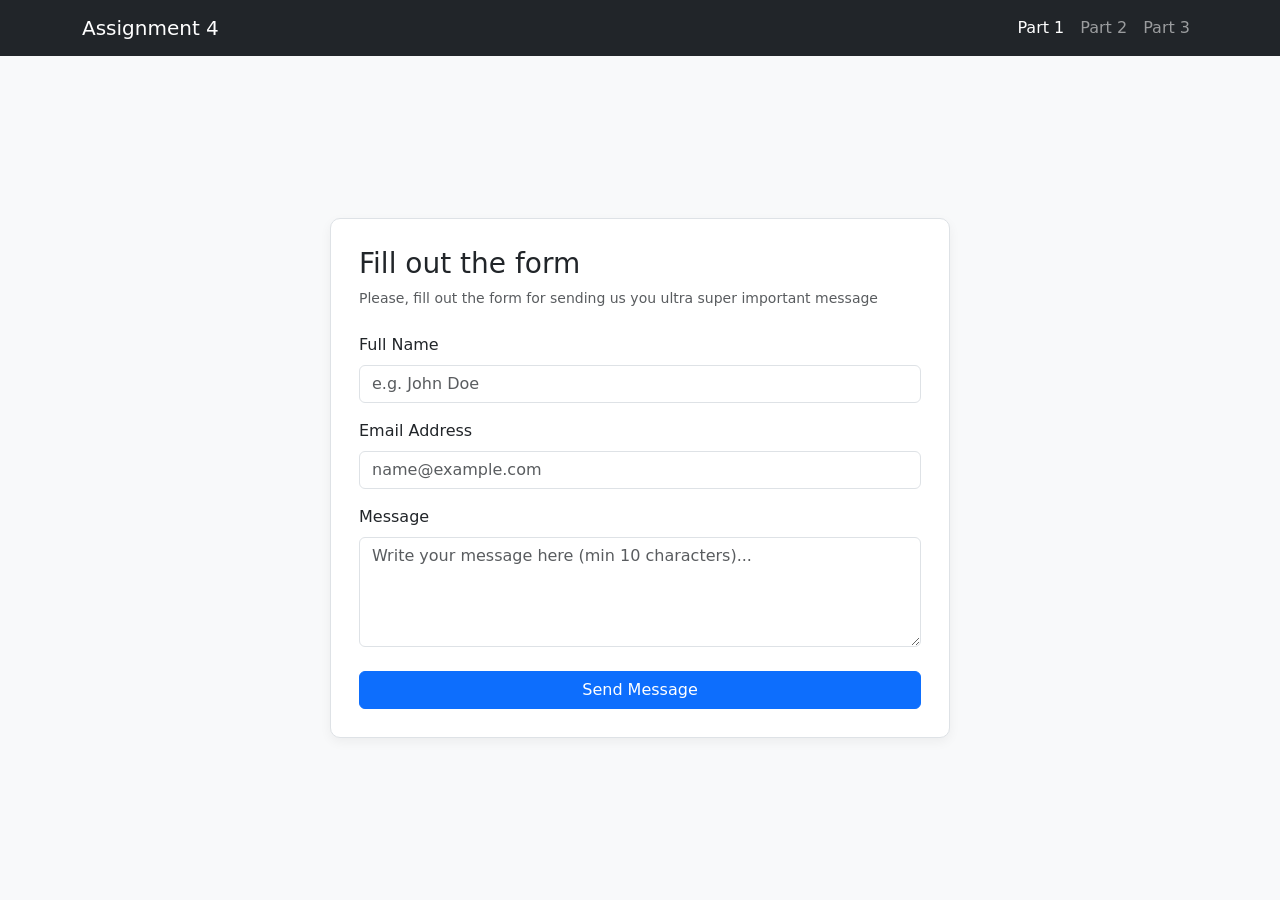
<file: index.html>
<!DOCTYPE html>
<html lang="en">
<head>
    <meta charset="UTF-8">
    <meta name="viewport" content="width=device-width, initial-scale=1.0">
    <title>Part 1: Basic HTML Form</title>
    <link href="https://cdn.jsdelivr.net/npm/bootstrap@5.3.3/dist/css/bootstrap.min.css" rel="stylesheet">
    <link rel="stylesheet" href="style.css">
</head>
<body>
    <nav class="navbar navbar-expand navbar-dark bg-dark">
        <div class="container">
            <a class="navbar-brand" href="index.html">Assignment 4</a>
            <div class="navbar-nav">
                <a class="nav-link active" href="index.html">Part 1</a>
                <a class="nav-link" href="bootstrap.html">Part 2</a>
                <a class="nav-link" href="register.html">Part 3</a>
            </div>
        </div>
    </nav>
    <main class="main-wrapper">
        <div class="form-card">
            <h3 class="mb-2">Fill out the form</h3>
            <p class="text-muted small mb-4">Please, fill out the form for sending us you ultra super important message</p>

            <form>
                <div class="mb-3">
                    <label for="name" class="form-label">Full Name</label>
                    <input type="text" id="name" name="name" class="form-control" required minlength="2" maxlength="50" placeholder="e.g. John Doe">
                </div>

                <div class="mb-3">
                    <label for="email" class="form-label">Email Address</label>
                    <input type="email" id="email" name="email" class="form-control" required placeholder="name@example.com">
                </div>

                <div class="mb-4">
                    <label for="message" class="form-label">Message</label>
                    <textarea id="message" name="message" class="form-control" rows="4" required minlength="10" maxlength="300" placeholder="Write your message here (min 10 characters)..."></textarea>
                </div>

                <button type="submit" class="btn btn-primary w-100">Send Message</button>
            </form>
        </div>
    </main>

</body>
</html>
</file>
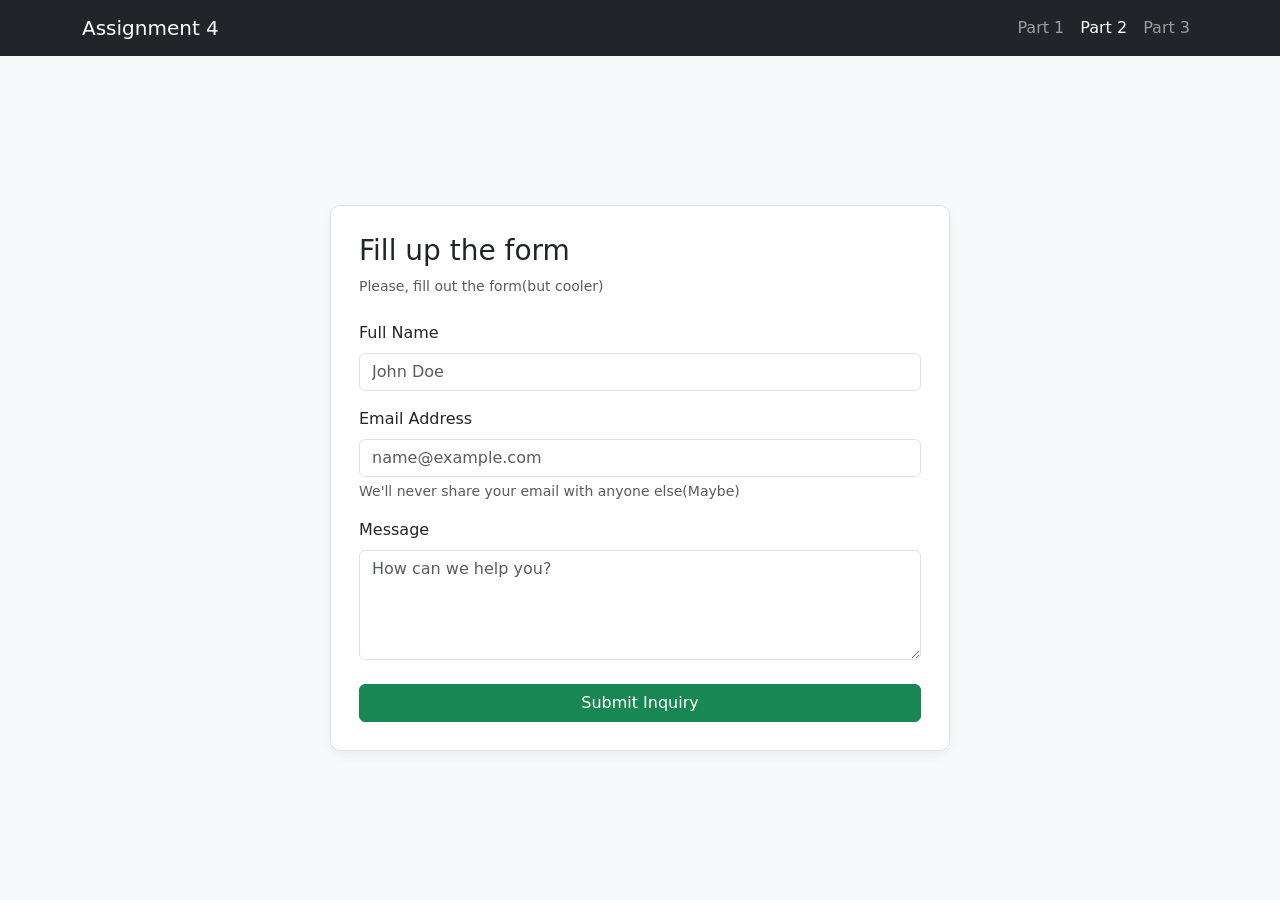
<file: bootstrap.html>
<!DOCTYPE html>
<html lang="en">
<head>
    <meta charset="UTF-8">
    <meta name="viewport" content="width=device-width, initial-scale=1.0">
    <title>Part 2: Bootstrap Form</title>
    <link href="https://cdn.jsdelivr.net/npm/bootstrap@5.3.3/dist/css/bootstrap.min.css" rel="stylesheet">
    <link rel="stylesheet" href="style.css">
</head>
<body>
    <nav class="navbar navbar-expand navbar-dark bg-dark">
        <div class="container">
            <a class="navbar-brand" href="index.html">Assignment 4</a>
            <div class="navbar-nav">
                <a class="nav-link" href="index.html">Part 1</a>
                <a class="nav-link active" href="bootstrap.html">Part 2</a>
                <a class="nav-link" href="register.html">Part 3</a>
            </div>
        </div>
    </nav>

    <main class="main-wrapper">
        <div class="form-card">
            <h3 class="mb-2">Fill up the form</h3>
            <p class="text-muted small mb-4">Please, fill out the form(but cooler)</p>

            <form>
                <div class="mb-3">
                    <label for="bs-name" class="form-label">Full Name</label>
                    <input type="text" class="form-control" id="bs-name" name="fullname" placeholder="John Doe" required minlength="2">
                    <div class="valid-feedback">Looks good!</div>
                    <div class="invalid-feedback">Name is required (at least 2 letters).</div>
                </div>

                <div class="mb-3">
                    <label for="bs-email" class="form-label">Email Address</label>
                    <input type="email" class="form-control" id="bs-email" name="email" placeholder="name@example.com" required>
                    <div class="form-text">We'll never share your email with anyone else(Maybe)</div>
                    <div class="valid-feedback">Looks good!</div>
                    <div class="invalid-feedback">Please enter a valid email address.</div>
                </div>

                <div class="mb-4">
                    <label for="bs-message" class="form-label">Message</label>
                    <textarea class="form-control" id="bs-message" name="message" rows="4" placeholder="How can we help you?" required minlength="10"></textarea>
                    <div class="valid-feedback">Looks good!</div>
                    <div class="invalid-feedback">Please enter at least 10 characters.</div>
                </div>

                <button type="submit" class="btn btn-success w-100">Submit Inquiry</button>
            </form>
        </div>
    </main>

</body>
</html>
</file>
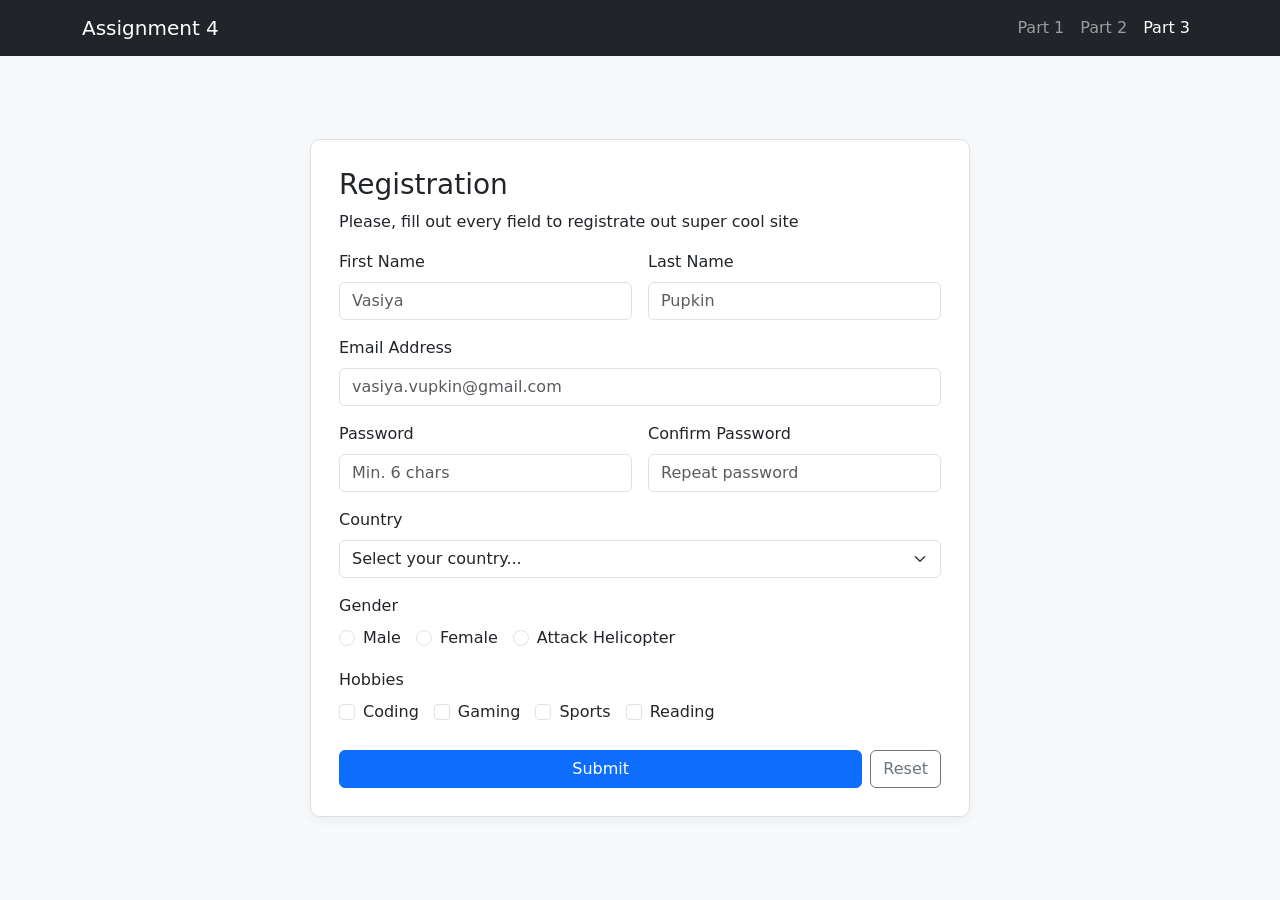
<file: register.html>
<!DOCTYPE html>
<html lang="en">
<head>
    <meta charset="UTF-8">
    <meta name="viewport" content="width=device-width, initial-scale=1.0">
    <title>Part 3: Registration Form</title>
    <link href="https://cdn.jsdelivr.net/npm/bootstrap@5.3.3/dist/css/bootstrap.min.css" rel="stylesheet">
    <link rel="stylesheet" href="style.css">
</head>
<body>
    <nav class="navbar navbar-expand navbar-dark bg-dark">
        <div class="container">
            <a class="navbar-brand" href="index.html">Assignment 4</a>
            <div class="navbar-nav">
                <a class="nav-link" href="index.html">Part 1</a>
                <a class="nav-link" href="bootstrap.html">Part 2</a>
                <a class="nav-link active" href="register.html">Part 3</a>
            </div>
        </div>
    </nav>

    <main class="main-wrapper">
        <div class="form-card" style="max-width: 660px;">
            <h3 class="mb-2">Registration</h3>
            <p>Please, fill out every field to registrate out super cool site</p>

            <form>
                <div class="row g-3 mb-3">
                    <div class="col-md-6">
                        <label for="firstName" class="form-label">First Name</label>
                        <input type="text" class="form-control" id="firstName" name="first_name" placeholder="Vasiya" required minlength="2">
                        <div class="valid-feedback">Looks good!</div>
                        <div class="invalid-feedback">First name is required.</div>
                    </div>
                    <div class="col-md-6">
                        <label for="lastName" class="form-label">Last Name</label>
                        <input type="text" class="form-control" id="lastName" name="last_name" placeholder="Pupkin" required minlength="2">
                        <div class="valid-feedback">Looks good!</div>
                        <div class="invalid-feedback">Last name is required.</div>
                    </div>
                </div>

                <div class="mb-3">
                    <label for="regEmail" class="form-label">Email Address</label>
                    <input type="email" class="form-control" id="regEmail" name="email" placeholder="vasiya.vupkin@gmail.com" required>
                    <div class="valid-feedback">Looks good!</div>
                    <div class="invalid-feedback">Please provide a valid email.</div>
                </div>

                <div class="row g-3 mb-3">
                    <div class="col-md-6">
                        <label for="password" class="form-label">Password</label>
                        <input type="password" class="form-control" id="password" name="password" required minlength="6" placeholder="Min. 6 chars">
                        <div class="valid-feedback">Looks good!</div>
                        <div class="invalid-feedback">At least 6 characters required.</div>
                    </div>
                    <div class="col-md-6">
                        <label for="confirmPassword" class="form-label">Confirm Password</label>
                        <input type="password" class="form-control" id="confirmPassword" name="confirm_password" required minlength="6" placeholder="Repeat password">
                        <div class="valid-feedback">Looks good!</div>
                        <div class="invalid-feedback">Please repeat your password.</div>
                    </div>
                </div>

                <div class="mb-3">
                    <label for="country" class="form-label">Country</label>
                    <select class="form-select" id="country" name="country" required>
                        <option value="" selected disabled>Select your country...</option>
                        <option value="KZ">Kazakhstan</option>
                        <option value="KG">Kyrgyzstan</option>
                        <option value="UZ">Uzbekistan</option>
                        <option value="OTHER">Other</option>
                    </select>
                    <div class="valid-feedback">Looks good!</div>
                    <div class="invalid-feedback">Please choose a country.</div>
                </div>

                <div class="mb-3">
                    <label class="form-label d-block">Gender</label>
                    <div class="options-group">
                        <div class="form-check">
                            <input class="form-check-input" type="radio" name="gender" id="genderMale" value="male" required>
                            <label class="form-check-label" for="genderMale">Male</label>
                        </div>
                        <div class="form-check">
                            <input class="form-check-input" type="radio" name="gender" id="genderFemale" value="female" required>
                            <label class="form-check-label" for="genderFemale">Female</label>
                        </div>
                        <div class="form-check">
                            <input class="form-check-input" type="radio" name="gender" id="genderOther" value="other" required>
                            <label class="form-check-label" for="genderOther">Attack Helicopter</label>
                        </div>
                    </div>
                </div>

                <div class="mb-4">
                    <label class="form-label d-block">Hobbies</label>
                    <div class="options-group">
                        <div class="form-check">
                            <input class="form-check-input" type="checkbox" name="hobbies" id="hobbyCoding" value="coding">
                            <label class="form-check-label" for="hobbyCoding">Coding</label>
                        </div>
                        <div class="form-check">
                            <input class="form-check-input" type="checkbox" name="hobbies" id="hobbyGaming" value="gaming">
                            <label class="form-check-label" for="hobbyGaming">Gaming</label>
                        </div>
                        <div class="form-check">
                            <input class="form-check-input" type="checkbox" name="hobbies" id="hobbySports" value="sports">
                            <label class="form-check-label" for="hobbySports">Sports</label>
                        </div>
                        <div class="form-check">
                            <input class="form-check-input" type="checkbox" name="hobbies" id="hobbyReading" value="reading">
                            <label class="form-check-label" for="hobbyReading">Reading</label>
                        </div>
                    </div>
                </div>

                <div class="d-flex gap-2">
                    <button type="submit" class="btn btn-primary flex-grow-1">Submit</button>
                    <button type="reset" class="btn btn-outline-secondary">Reset</button>
                </div>
            </form>
        </div>
    </main>

</body>
</html>
</file>
<file: style.css>
body {
    background-color: #f8f9fa;
    font-family: system-ui, -apple-system, "Segoe UI", Roboto, sans-serif;
    min-height: 100vh;
    display: flex;
    flex-direction: column;
}

.main-wrapper {
    flex: 1;
    display: flex;
    justify-content: center;
    align-items: center;
    padding: 30px 15px;
}

.form-card {
    background: #ffffff;
    border: 1px solid #dee2e6;
    border-radius: 10px;
    box-shadow: 0 4px 12px rgba(0, 0, 0, 0.05);
    padding: 28px;
    width: 100%;
    max-width: 620px;
}

.options-group {
    display: flex;
    flex-wrap: wrap;
    gap: 15px;
    margin-top: 5px;
}

.form-control:user-invalid,
.form-select:user-invalid {
    border-color: #dc3545;
}

.form-control:user-invalid ~ .invalid-feedback,
.form-select:user-invalid ~ .invalid-feedback {
    display: block;
}

.form-control:user-valid,
.form-select:user-valid {
    border-color: #198754;
}

.form-control:user-valid ~ .valid-feedback,
.form-select:user-valid ~ .valid-feedback {
    display: block;
}
</file>
